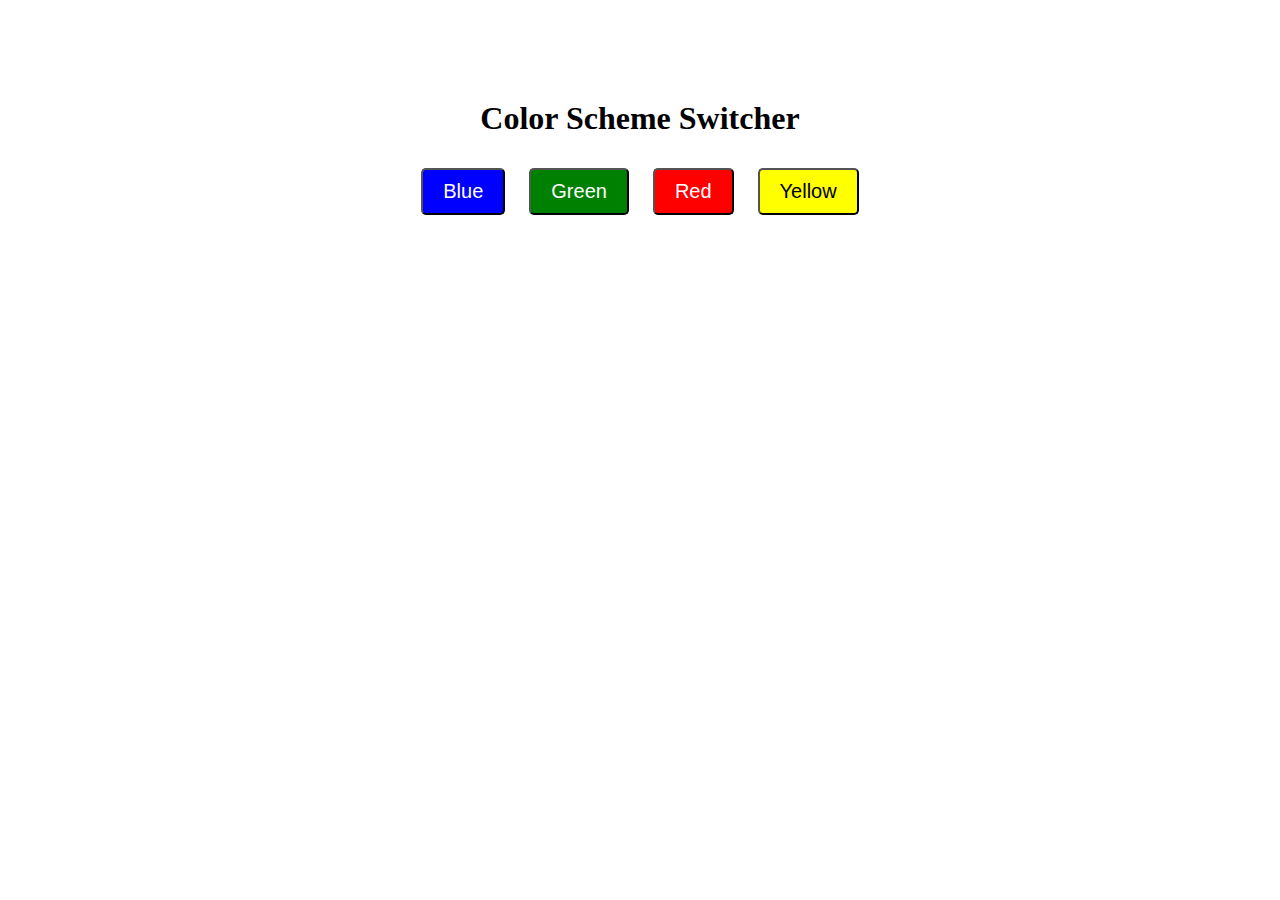
<file: Projects/Change Color/index.html>
<!DOCTYPE html>
<html lang="en">
<head>
    <meta charset="UTF-8">
    <meta name="viewport" content="width=device-width, initial-scale=1.0">
    <title>Change Color</title>
</head>
<style>
    .main {
        text-align: center;
        margin-top: 100px;
    }
    button {
        padding: 10px 20px;
        margin: 10px;
        font-size: 20px;
        border-radius: 5px;
        cursor: pointer;
    }
    button#blue {
        background-color: blue;
        color: white;
    }
    button#green {
        background-color: green;
        color: white;
    }
    button#red {
        background-color: red;
        color: white;
    }
    button#yellow {
        background-color: yellow;
        color: black;
    }
</style>
<body>

  <div class="main">

    <h1>Color Scheme Switcher</h1>
    <button id="blue">Blue</button>
    <button id="green">Green</button>
    <button id="red">Red</button>
    <button id="yellow">Yellow</button>

  </div>
</body>
<script src="script.js"></script>
</html>
</file>
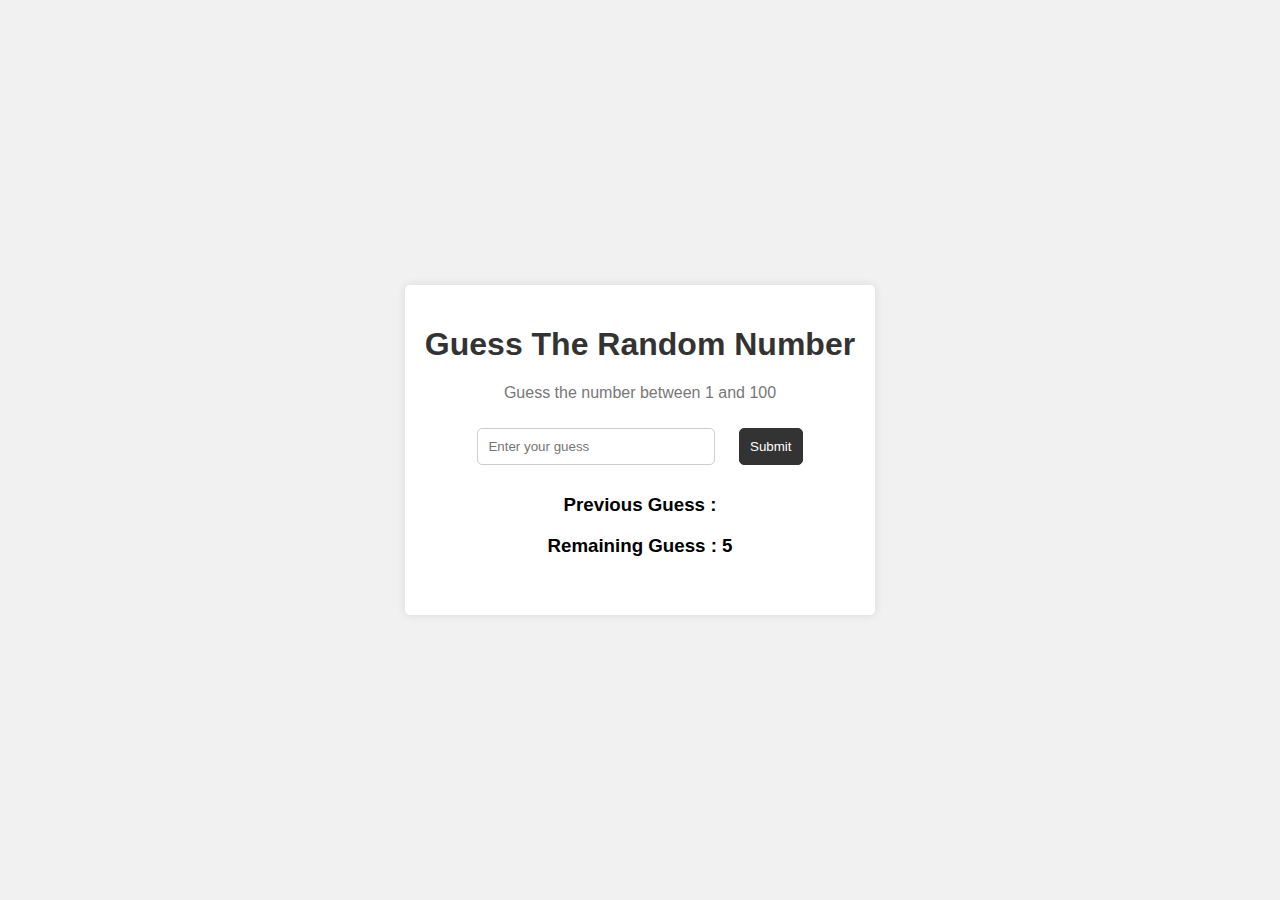
<file: Projects/Guess Random/index.html>
<!DOCTYPE html>
<html lang="en">
<head>
    <meta charset="UTF-8">
    <meta name="viewport" content="width=device-width, initial-scale=1.0">
    <link rel="stylesheet" href="Style.css">
    <title>Guess </title>
</head>


<body>
    <div class="main">

        <h1>Guess The Random Number</h1>
        <p>Guess the number between 1 and 100</p>
        <form class="form">
            <input type="number" id="guess" placeholder="Enter your guess">
            <input type="submit" value="Submit" id="submit">
        </form>
        <div class="messagebox">
            <h3 id="">Previous Guess : <span id="PreviousGuess"></span></h3>
            <h3 id="">Remaining Guess : <span id="TotalGuess">5</span></h2>
        </div>

        <div class="Resultbox">
            <h2 id="box"></h2>
        </div>

    </div>


    
</body>

<script src="Script.js"></script>

</html>
</file>
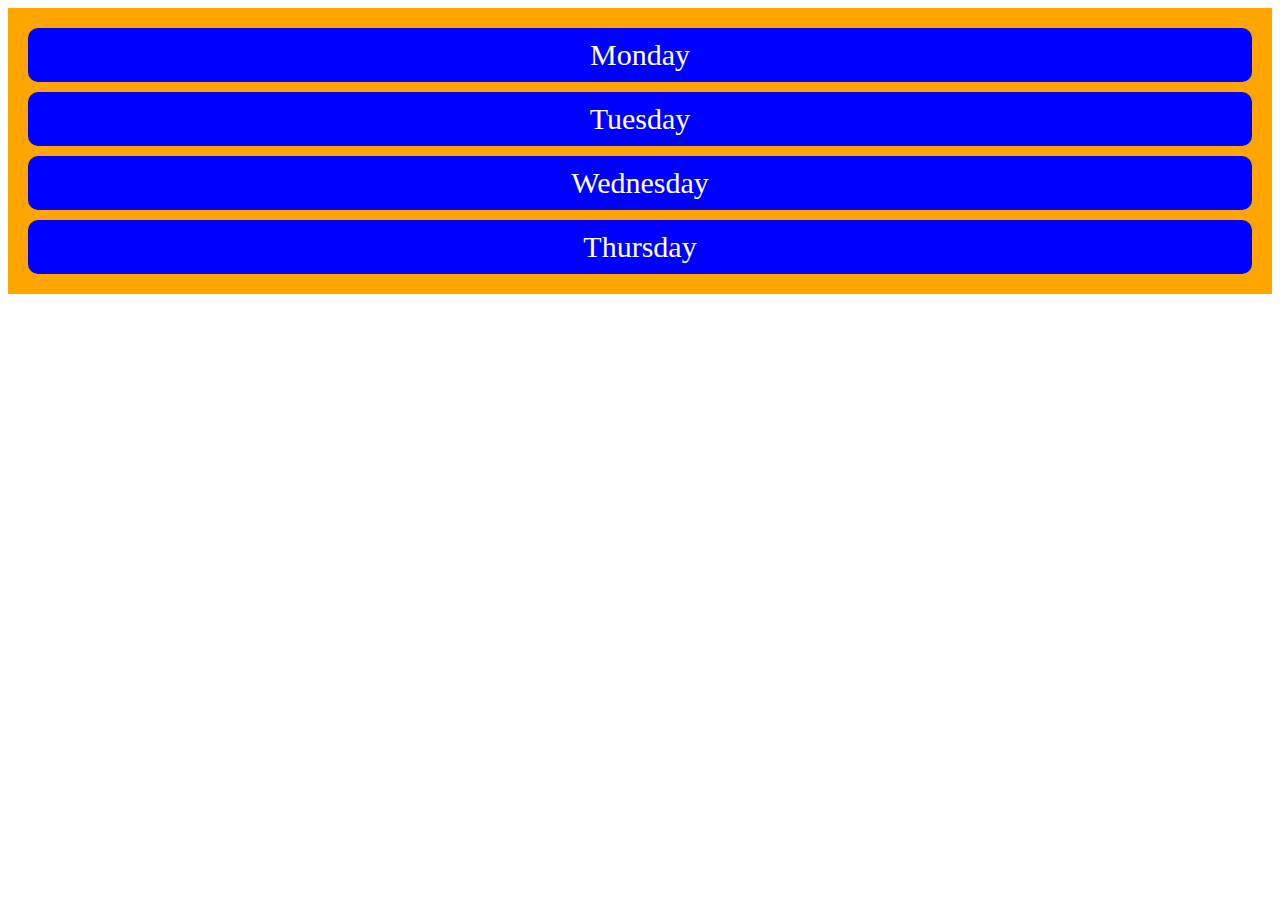
<file: DOM/ONE.html>
<!DOCTYPE html>
<html lang="en">
<head>
    <meta charset="UTF-8">
    <meta name="viewport" content="width=device-width, initial-scale=1.0">
    <title>DOM</title>
</head>
<body>

    <div class="parent">
        <div class="child">Monday</div>
        <div class="child">Tuesday</div>
        <div class="child">Wednesday</div>
        <div class="child">Thursday</div>
    </div>

</body>
<script>
    const parent = document.querySelector('.parent');
    console.log(parent)
    console.log(parent.children[2].innerHTML)
    parent.style.backgroundColor = "orange";
    parent.style.padding = "10px";

    
    for (let i = 0; i < parent.children.length; i++) {
        parent.children[i].style.color = "white";
        parent.children[i].style.backgroundColor = "blue";
        parent.children[i].style.padding = "10px";
        parent.children[i].style.margin = "10px";
        parent.children[i].style.borderRadius = "10px";
        parent.children[i].style.fontSize = "30px";
        parent.children[i].style.textAlign = "center";
    }
    parent.children.style.fontWeight = "bold";

   


</script>


</html>
</file>
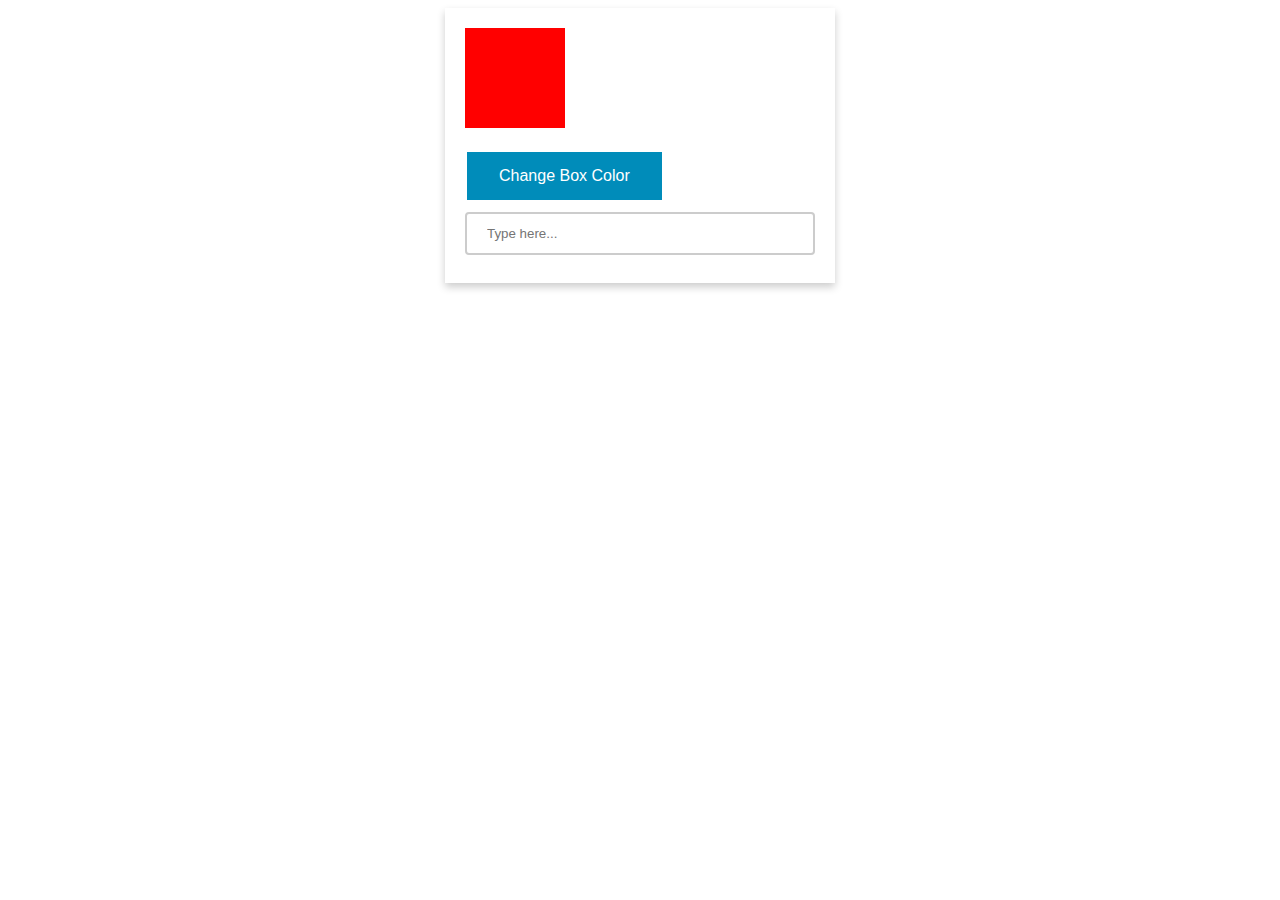
<file: Event/Event.html>
<!DOCTYPE html>
<html>
<head>
    <style>

        :root {
            --box-color: #ff0000;
            --box-hover-color: #00ff00;
            --transition-duration: 0.3s;
            --button-color: #008CBA;
            --button-hover-color: #4CAF50;
            --input-border-color: #ccc;
        }

        .card {
            width: 350px;
            padding: 20px;
            margin: 0 auto;
            box-shadow: 0 4px 8px 0 rgba(0,0,0,0.2);
            transition: 0.3s;
        }

        .card:hover {
            box-shadow: 0 8px 16px 0 rgba(0,0,0,0.2);
        }

        .container {
            display: flex;
            justify-content: space-between;
            align-items: center;
            margin-bottom: 20px;
        }

        .box {
            width: 100px;
            height: 100px;
            background-color: var(--box-color);
            transition: background-color var(--transition-duration);
        }

        button {
            background-color: var(--button-color);
            border: none;
            color: white;
            padding: 15px 32px;
            text-align: center;
            text-decoration: none;
            display: inline-block;
            font-size: 16px;
            margin: 4px 2px;
            transition-duration: 0.4s;
            cursor: pointer;
        }

        button:hover {
            background-color: var(--button-hover-color);
        }

        input[type=text] {
            width: 100%;
            padding: 12px 20px;
            margin: 8px 0;
            box-sizing: border-box;
            border: 2px solid var(--input-border-color);
            border-radius: 4px;
        }
    </style>
</head>
<body style="transition: background-color 1s ease-in-out;">
    <div class="card">
        <div class="container">
            <div class="box" id="box"></div>
        </div>
        <button id="colorButton">Change Box Color</button>
        <input type="text" id="textInput" placeholder="Type here...">
    </div>

    <script>
        const box = document.getElementById('box');
        const colorButton = document.getElementById('colorButton');
        const textInput = document.getElementById('textInput');
        const body = document.body;

        box.addEventListener('click', function(event) {
            event.stopPropagation();
            console.log('Box clicked');
            console.log('Type: ' + event.type);
            console.log('Timestamp: ' + event.timeStamp);
            console.log('Target: ' + event.target);
            console.log('Current Target: ' + event.currentTarget);
        });

        colorButton.addEventListener('click', function() {
            box.style.backgroundColor = '#' + Math.floor(Math.random()*16777215).toString(16);
            
        });

        setInterval(function() {
            body.style.backgroundColor = '#' + Math.floor(Math.random()*16777215).toString(16);
        }, 1000);

        textInput.addEventListener('input', function(event) {
            console.log('Input event');
            console.log('Value: ' + event.target.value);
        });
    </script>
</body>
</html>
</file>
<file: Projects/Guess Random/Style.css>
body{
    margin: 0;
    padding: 0;
    background-color: #f1f1f1;
    font-family: Arial, sans-serif;
    display: flex;
    justify-content: center;
    align-items: center;
    height: 100vh;
    }
    .main{
    background-color: #fff;
    padding: 20px;
    border-radius: 5px;
    box-shadow: 0 0 10px rgba(0,0,0,0.1);
    text-align: center;
    }
    h1{
    color: #333;
    }
    p{
    color: #777;
    }
    input{
    padding: 10px;
    margin: 10px;
    border: 1px solid #ccc;
    border-radius: 5px;
    }
    input[type="submit"]{
    background-color: #333;
    color: #fff;
    border: 1px solid #333;
    cursor: pointer;
    }
    input[type="submit"]:hover{
    background-color: #555;
    }
    input[type="submit"]:active{
    background-color: #000;
    }
    input[type="number"]{
    width: 50%;
    }

    .messagebox{
      
     display: inline-block;
    }
</file>
